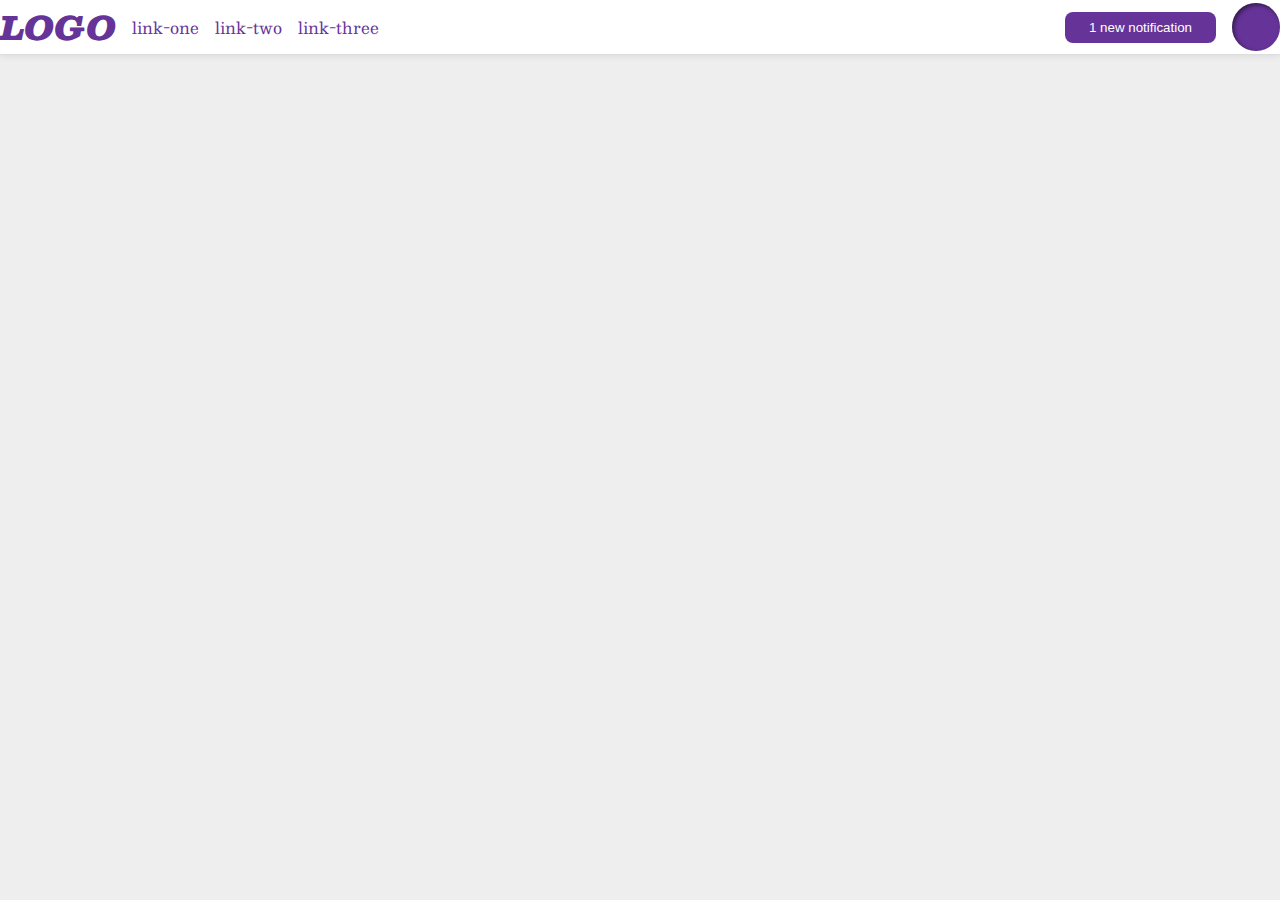
<file: flex/03-flex-header-2/index.html>
<!DOCTYPE html>
<html lang="en">
<head>
  <meta charset="UTF-8">
  <meta http-equiv="X-UA-Compatible" content="IE=edge">
  <meta name="viewport" content="width=device-width, initial-scale=1.0">
  <title>Flex Header 2</title>
  <link rel="stylesheet" href="style.css">
</head>
<body>
  <div class="header">
    <div class="left-links">
    <div class="logo">
      LOGO
    </div>
    <ul class="links">
      <li><a href="google.com">link-one</a></li>
      <li><a href="google.com">link-two</a></li>
      <li><a href="google.com">link-three</a></li>
    </ul>
  </div>
  <div class="right-links">
    <button class="notifications">
      1 new notification
    </button>
    <div class="profile-image"></div>
  </div>
  </div>
</body>
</html>
</file>
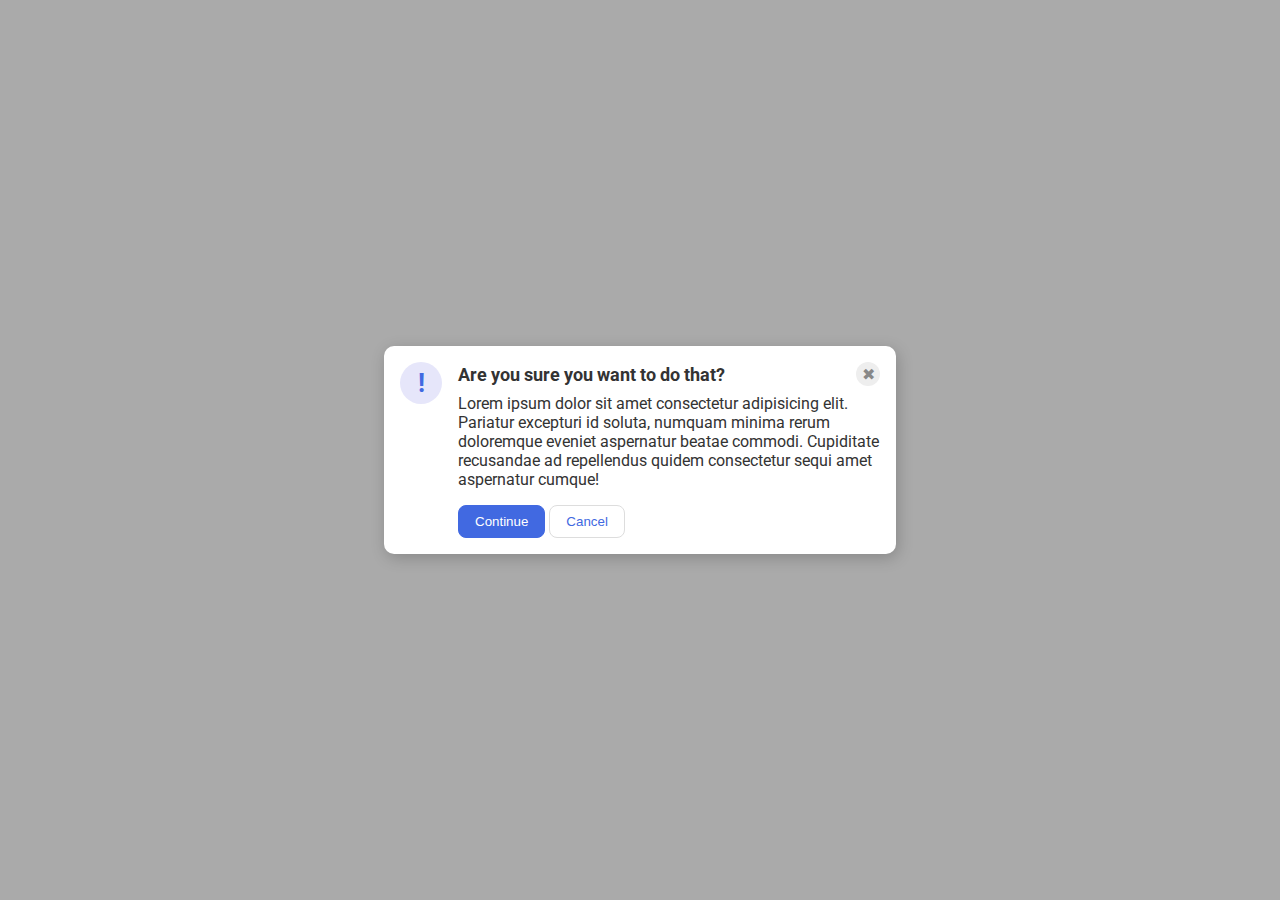
<file: flex/05-flex-modal/index.html>
<!DOCTYPE html>
<html lang="en">
<head>
  <meta charset="UTF-8">
  <meta http-equiv="X-UA-Compatible" content="IE=edge">
  <meta name="viewport" content="width=device-width, initial-scale=1.0">
  <link rel="stylesheet" href="style.css">
  <title>Modal</title>
</head>
<body>
  <div class="modal">
    <div class="icon">!</div>

    <div class="container">
      <div class="header">Are you sure you want to do that?
      <div class="close-button">✖</div>
      </div>
      <div class="text">Lorem ipsum dolor sit amet consectetur adipisicing elit. Pariatur excepturi id soluta, numquam minima rerum doloremque eveniet aspernatur beatae commodi. Cupiditate recusandae ad repellendus quidem consectetur sequi amet aspernatur cumque!</div>
      <button class="continue">Continue</button>
      <button class="cancel">Cancel</button>
  </div>

  </div>
</body>
</html>
</file>
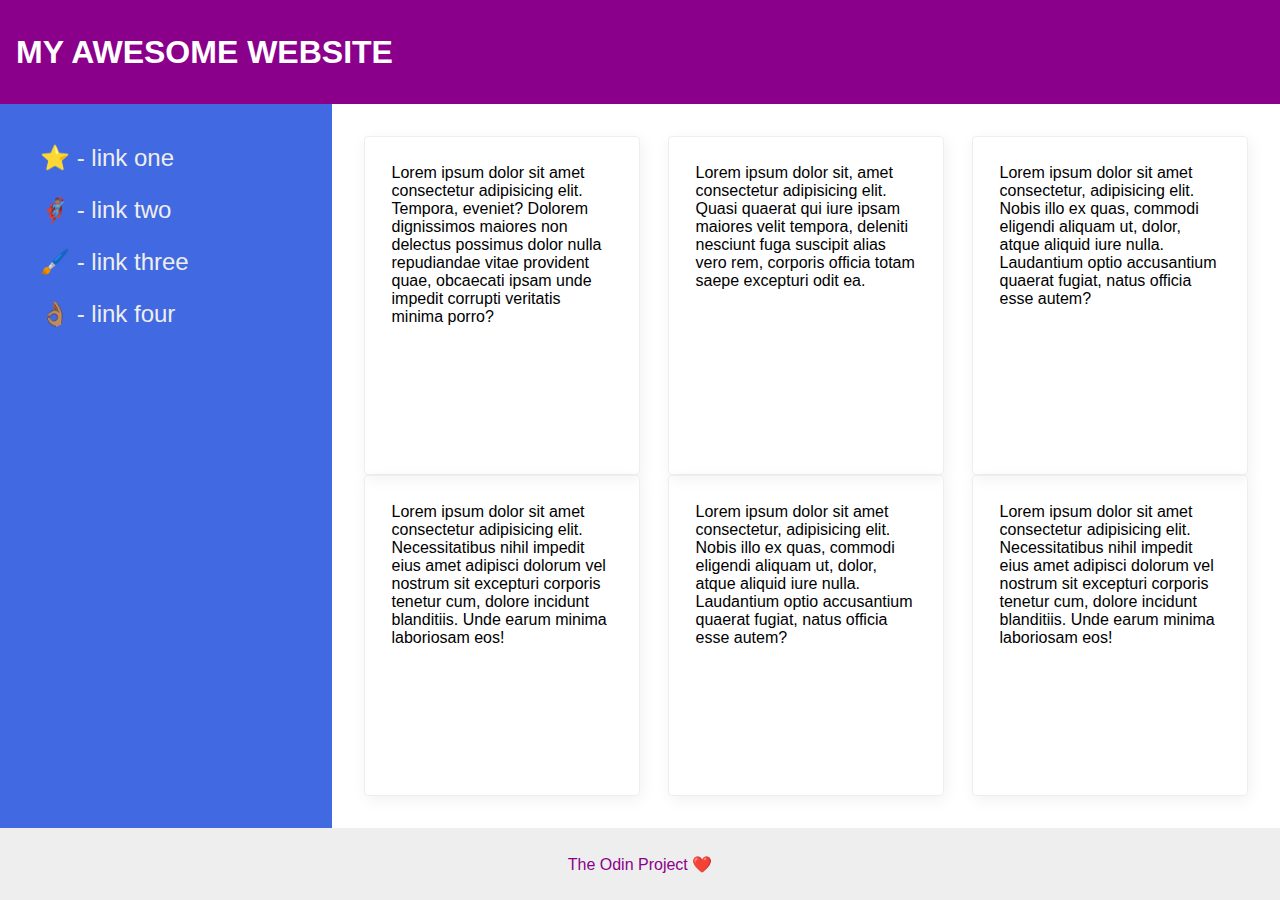
<file: flex/07-flex-layout-2/index.html>
<!DOCTYPE html>
<html lang="en">
<head>
  <meta charset="UTF-8">
  <meta http-equiv="X-UA-Compatible" content="IE=edge">
  <meta name="viewport" content="width=device-width, initial-scale=1.0">
  <title>The Holy Grail</title>
  <link rel="stylesheet" href="style.css">
</head>
<body>
  <div class="header">
    MY AWESOME WEBSITE
  </div>
  
  <div class="content">
  <div class="sidebar">
    <ul>
      <li><a href="google.com">⭐ - link one</a></li>
      <li><a href="google.com">🦸🏽‍♂️ - link two</a></li>
      <li><a href="google.com">🖌️ - link three</a></li>
      <li><a href="google.com">👌🏽 - link four</a></li>
    </ul>
  </div>

  <div class="cards">
  <div class="card">Lorem ipsum dolor sit amet consectetur adipisicing elit. Tempora, eveniet? Dolorem dignissimos maiores non delectus possimus dolor nulla repudiandae vitae provident quae, obcaecati ipsam unde impedit corrupti veritatis minima porro?</div>
  <div class="card">Lorem ipsum dolor sit, amet consectetur adipisicing elit. Quasi quaerat qui iure ipsam maiores velit tempora, deleniti nesciunt fuga suscipit alias vero rem, corporis officia totam saepe excepturi odit ea.</div>
  <div class="card">Lorem ipsum dolor sit amet consectetur, adipisicing elit. Nobis illo ex quas, commodi eligendi aliquam ut, dolor, atque aliquid iure nulla. Laudantium optio accusantium quaerat fugiat, natus officia esse autem?</div>
  <div class="card">Lorem ipsum dolor sit amet consectetur adipisicing elit. Necessitatibus nihil impedit eius amet adipisci dolorum vel nostrum sit excepturi corporis tenetur cum, dolore incidunt blanditiis. Unde earum minima laboriosam eos!</div>
  <div class="card">Lorem ipsum dolor sit amet consectetur, adipisicing elit. Nobis illo ex quas, commodi eligendi aliquam ut, dolor, atque aliquid iure nulla. Laudantium optio accusantium quaerat fugiat, natus officia esse autem?</div>
  <div class="card">Lorem ipsum dolor sit amet consectetur adipisicing elit. Necessitatibus nihil impedit eius amet adipisci dolorum vel nostrum sit excepturi corporis tenetur cum, dolore incidunt blanditiis. Unde earum minima laboriosam eos!</div>
  </div>
  </div>

  <div class="footer">
    The Odin Project ❤️
  </div>
</body>
</html>
</file>
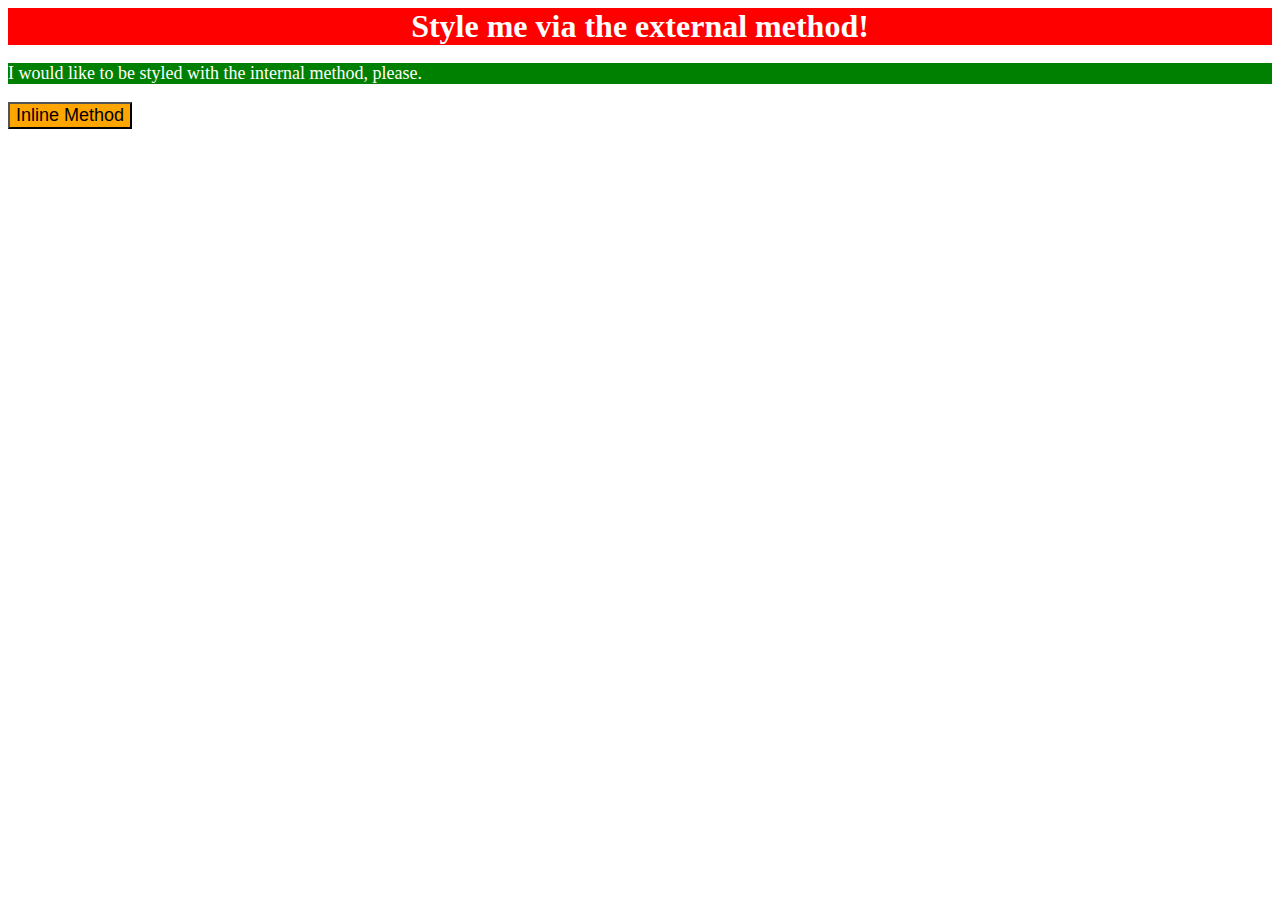
<file: foundations/01-css-methods/index.html>
<!DOCTYPE html>
<html lang="en">
<head>
  <meta charset="UTF-8">
  <meta http-equiv="X-UA-Compatible" content="IE=edge">
  <meta name="viewport" content="width=device-width, initial-scale=1.0">
  <title>Methods for Adding CSS</title>
</head>
<link rel="stylesheet" href="styles.css">
<style>
  p {
    background: green;
    color: white;
    font-size: 18px;
  }
</style>
<body>
  <div>Style me via the external method!</div>
  <p>I would like to be styled with the internal method, please.</p>
  <button style="background: orange; font-size: 18px; ">Inline Method</button>
</body>
</html>
</file>
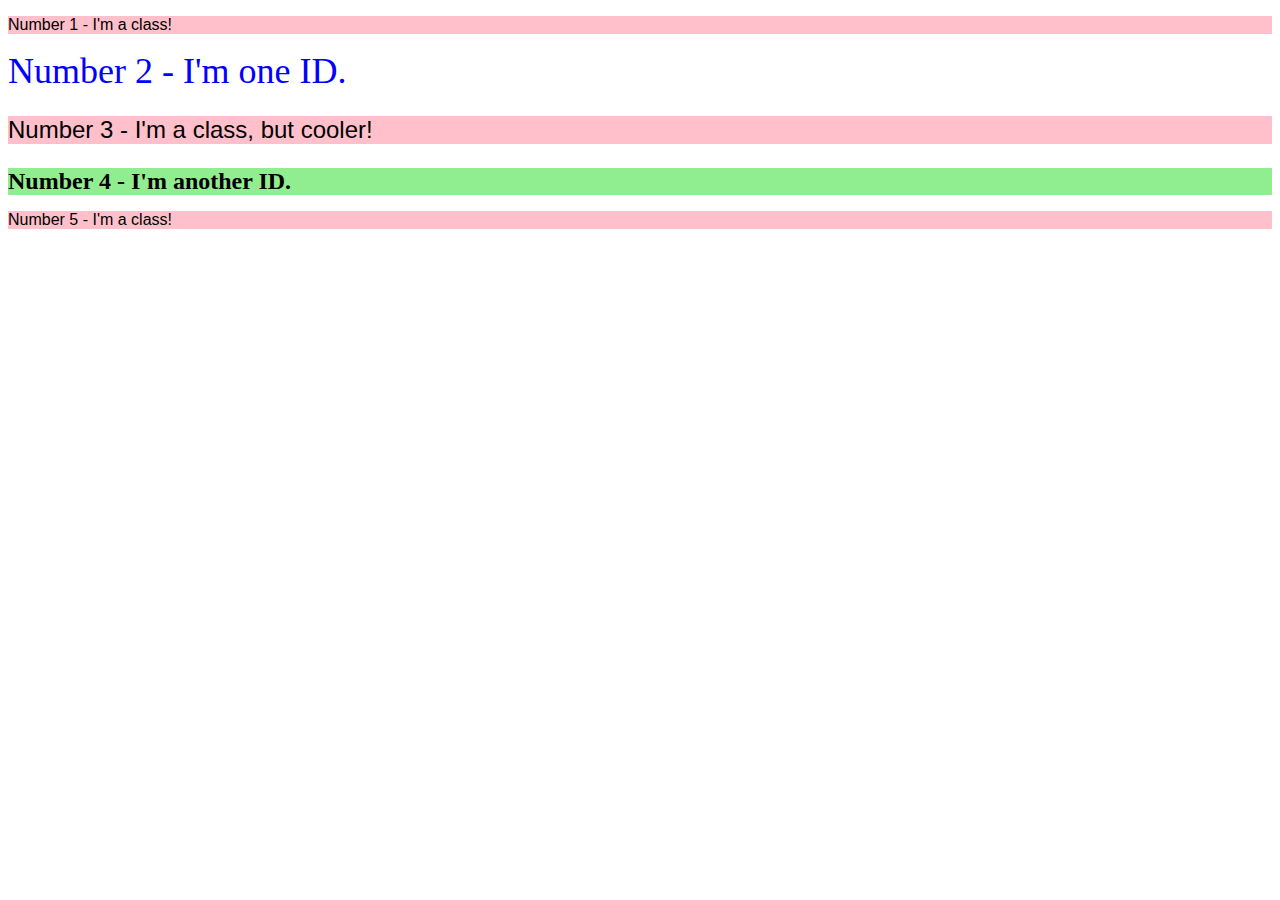
<file: foundations/02-class-id-selectors/index.html>
<!DOCTYPE html>
<html lang="en">
<head>
  <meta charset="UTF-8">
  <meta http-equiv="X-UA-Compatible" content="IE=edge">
  <meta name="viewport" content="width=device-width, initial-scale=1.0">
  <title>Class and ID Selectors</title>
  <link rel="stylesheet" href="style.css">
</head>
<body>
  <p class="number">Number 1 - I'm a class!</p>
  <div id="number2">Number 2 - I'm one ID.</div>
  <p class="number cooler">Number 3 - I'm a class, but cooler!</p>
  <div id="number4">Number 4 - I'm another ID.</div>
  <p class="number">Number 5 - I'm a class!</p>
</body>
</html>
</file>
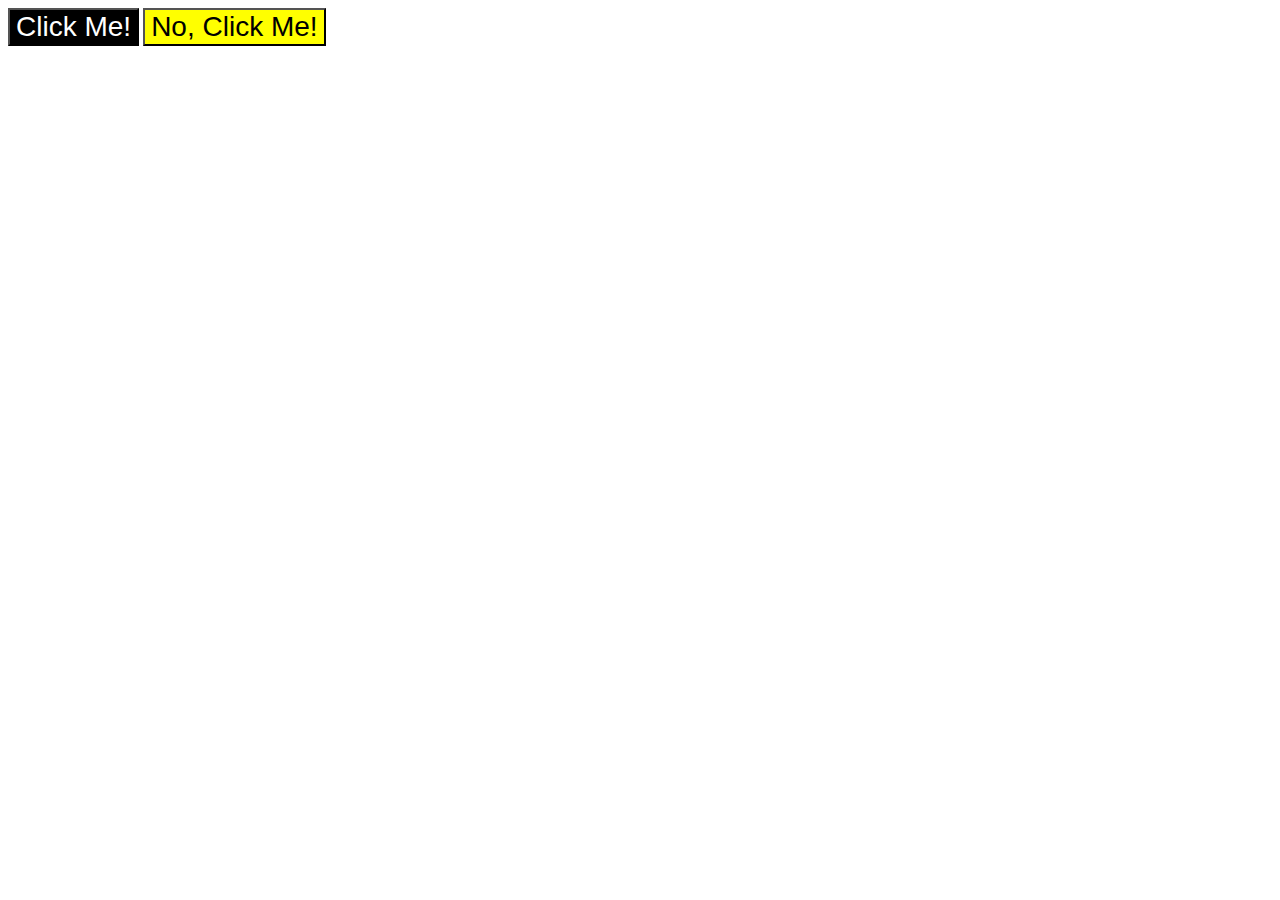
<file: foundations/03-grouping-selectors/index.html>
<!DOCTYPE html>
<html lang="en">
<head>
  <meta charset="UTF-8">
  <meta http-equiv="X-UA-Compatible" content="IE=edge">
  <meta name="viewport" content="width=device-width, initial-scale=1.0">
  <title>Grouping Selectors</title>
  <link rel="stylesheet" href="style.css">
</head>
<body>
  <button class="first">Click Me!</button>
  <button class="second">No, Click Me!</button>
</body>
</html>
</file>
<file: flex/03-flex-header-2/style.css>
/* this is some magical font-importing.  
you'll learn about it later. */
@import url('https://fonts.googleapis.com/css2?family=Besley:ital,wght@0,400;1,900&display=swap');

body {
  margin: 0;
  background: #eee;
  font-family: Besley, serif;
}

.header {
  background: white;
  border-bottom: 1px solid #ddd;
  box-shadow: 0 0 8px rgba(0,0,0,.1);
  display: flex;
  align-items: center;
  justify-content: space-between;
}

.profile-image {
  background: rebeccapurple;
  box-shadow: inset 2px 2px 4px rgba(0,0,0,.5);
  border-radius: 50%;
  width: 48px;
  height:  48px;
}

.logo {
  color: rebeccapurple;
  font-size: 32px;
  font-weight: 900;
  font-style: italic;
}

button {
  border: none;
  border-radius: 8px;
  background: rebeccapurple;
  color: white;
  padding: 8px 24px;
}

a {
  /* this removes the line under our links */
  text-decoration: none;
  color: rebeccapurple;
}

ul {
  list-style-type: none;
  display: flex;
  gap: 16px;
  margin: 0px;
  padding: 0px;
}

.left-links , .right-links {
  display: flex;
  gap: 16px;
  align-items: center;
}
</file>
<file: flex/05-flex-modal/style.css>
@import url('https://fonts.googleapis.com/css2?family=Roboto:wght@400;700&display=swap');

html, body {
  height: 100%;
}

body {
  font-family: Roboto, sans-serif;
  margin: 0;
  background: #aaa;
  color: #333;
  /* I'll give you this one for free lol */
  display: flex;
  align-items: center;
  justify-content: center;
}

.modal {
  background: white;
  width: 480px;
  border-radius: 10px;
  box-shadow: 2px 4px 16px rgba(0,0,0,.2);
  display: flex;
  gap: 16px;
  padding: 16px;
}

.icon {
  color: royalblue;
  font-size: 26px;
  font-weight: 700;
  background: lavender;
  width: 42px;
  height: 42px;
  border-radius: 50%;
  display: flex;
  align-items: center;
  justify-content: center;
  flex-shrink: 0;
}

.header {
  display: flex;
  justify-content: space-between;
  align-items: center;
  font-size: 18px;
  font-weight: 700;
  margin-bottom: 8px;
}

.text {
  margin-bottom: 16px;
}

.close-button {
  background: #eee;
  border-radius: 50%;
  color: #888;
  font-weight: 400;
  font-size: 16px;
  height: 24px;
  width: 24px;
  display: flex;
  align-items: center;
  justify-content: center;
}

button {
  padding: 8px 16px;
  border-radius: 8px;
}

button.continue {
  background: royalblue;
  border: 1px solid royalblue;
  color: white;
}

button.cancel {
  background: white;
  border: 1px solid #ddd;
  color: royalblue;
}
</file>
<file: flex/07-flex-layout-2/style.css>
body {
  font-family: -apple-system, BlinkMacSystemFont, 'Segoe UI', Roboto, Oxygen, Ubuntu, Cantarell, 'Open Sans', 'Helvetica Neue', sans-serif;
  margin: 0;
  min-height: 100vh;
  display: flex;
  flex-direction: column;
}

.header {
  height: 72px;
  background: darkmagenta;
  color: white;
  font-size: 32px;
  font-weight: 900;
  display: flex;
  align-items: center;
  padding: 16px;
}

.footer {
  height: 72px;
  background: #eee;
  color: darkmagenta;
  display: flex;
  justify-content: center;
  align-items: center;
}

.sidebar {
  width: 300px;
  background: royalblue;
  display: flex;
  flex-shrink: 0;
  flex-direction: column;
  padding: 16px;
}

ul, a {
  list-style-type: none;
  color: #eee;
  margin: 0;
  padding: 0;
  text-decoration: none;
  font-size: 24px;
}

li {
  margin: 1em;
}

.content {
  display: flex;
  flex-grow: 1;
}

.cards  {
  display: flex;
  flex-wrap: wrap;
  justify-content: space-between;
  padding: 32px;
}

.card {
  border: 1px solid #eee;
  box-shadow: 2px 4px 16px rgba(0,0,0,.06);
  border-radius: 4px;
  flex: 0 1 25%;
  padding: 3%;
}
</file>
<file: foundations/01-css-methods/styles.css>
div {
    background: red;
    color: white;
    font-size: 32px;
    text-align: center;
    font-weight: bold;
}
</file>
<file: foundations/02-class-id-selectors/style.css>
.number {
    background-color: rgb(255, 192, 203);
    font-family: Verdana, DejVu Sans, sans-serif;
}

#number2 {
    color: rgb(0, 0, 255);
    font-size: 36px;
}

.cooler{
    font-size: 24px;
}

#number4 {
    background: rgb(144, 238, 144);
    font-size: 24px;
    font-weight: bold;
}
</file>
<file: foundations/03-grouping-selectors/style.css>
.first, 
.second {
    font-size: 28px;
    font-family: Helvetica, 'Times new roman', sans-serif;
}

.first {
    color: white;
    background: black;
}

.second {
    background: yellow;
}
</file>
